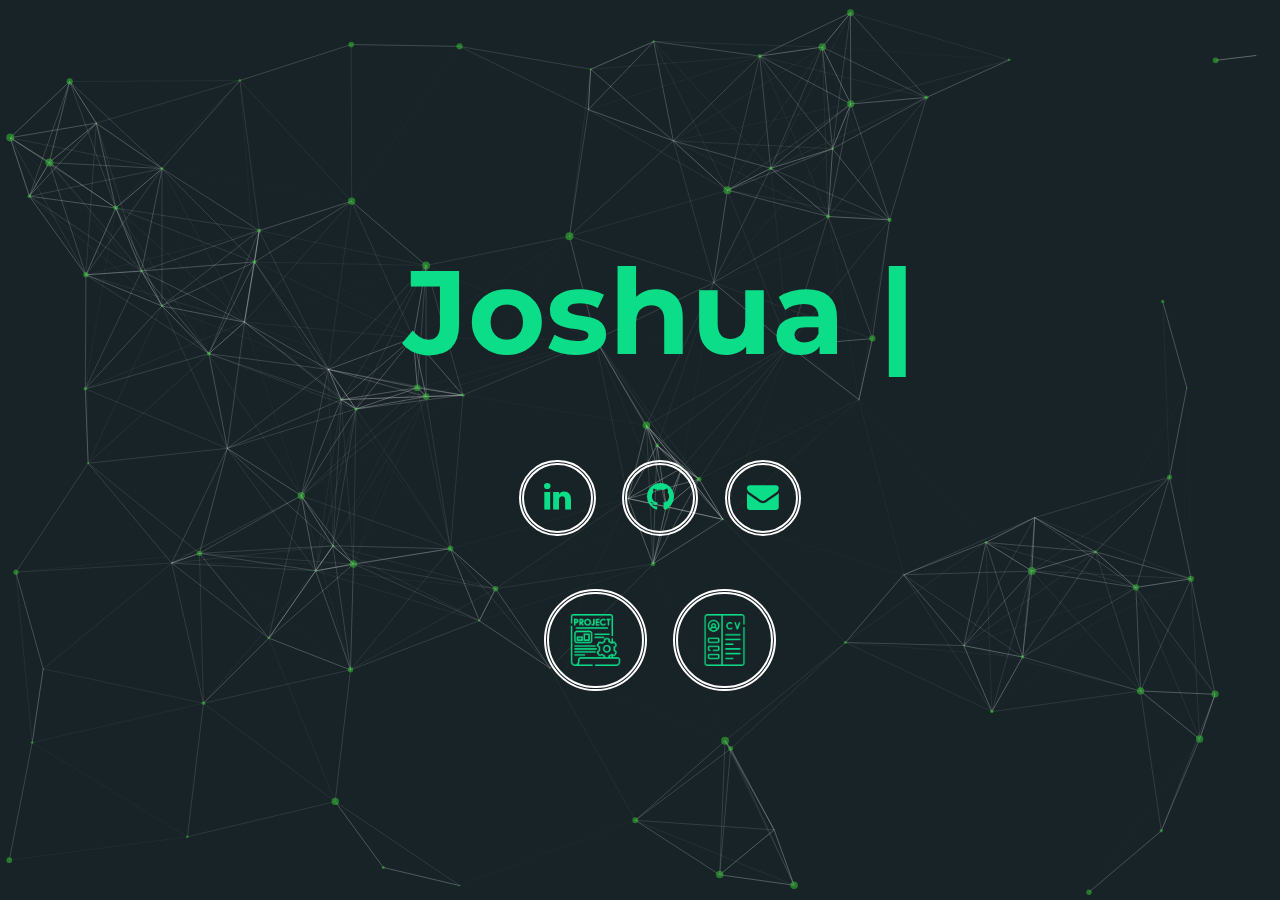
<file: index.html>
<!DOCTYPE html>
<html>
<head>
  <meta charset="UTF-8" />
  <meta http-equiv="X-UA-Compatible" content="IE=edge,chrome=1">
  <meta name="viewport" content="width=device-width, initial-scale=1.0">
  <title>Joshua Alvarado</title>
  <link rel="stylesheet" type="text/css" href="css/main.css" />
  <link href='http://fonts.googleapis.com/css?family=Playfair+Display' rel='stylesheet' type='text/css' />
  <link href='https://fonts.googleapis.com/css?family=Raleway' rel='stylesheet' type='text/css'>
  <link href='https://fonts.googleapis.com/css?family=Roboto' rel='stylesheet' type='text/css'>
  <link href='https://fonts.googleapis.com/css?family=Montserrat' rel='stylesheet' type='text/css'>
  <link rel="stylesheet" href="font-awesome-4.5.0/css/font-awesome.min.css">
  <link href='https://fonts.googleapis.com/css?family=Karla' rel='stylesheet' type='text/css'>
  <link href='https://fonts.googleapis.com/css?family=Lustria' rel='stylesheet' type='text/css'>
</head>
<body>
  <div class="wrapper">
    <div id="particles-js"></div>
    <div class="section">
      <div class="name">
        <ul id="scene">
          <p id="nameText" class="head layer" data-depth="1.0"></p>
        </ul>

        <ul id="scene1">
          <p id="textdisp" class="text layer" data-depth="0.5"></p>
        </ul>

        <!-- Icons section without parallax effect -->
        <ul id="scene2">
          <div class="icons">
            <div class="ico">
              <a href="https://www.linkedin.com/in/Joshua-Alvarado/" title="LinkedIn" target="_blank">
                <i class="fa fa-linkedin fa-2x lin"></i>
              </a>
            </div>
            <div class="ico">
              <a href="https://github.com/JoshAlvarado" title="GitHub" target="_blank">
                <i class="fa fa-github fa-2x git"></i>
              </a>
            </div>
            
            <div class="ico">
              <a href="mailto:josh.alvarado0328@gmail.com" title="Email" target="_blank">
                <i class="fa fa-envelope fa-2x mail"></i>
              </a>
            </div>
          </div>

          <div class="large-icon">
            <div class="ico-res">
              <a href="projects.html" title="Projects">
                <img src="images/projects-icon.png" alt="Projects Icon" class="custom-icon">
              </a>
            </div>
            <div class="ico-res">
              <a href="https://drive.google.com/file/d/17Lw9bBYPdDqzY03rMKew7-WcspzCE1uW/view?usp=sharing" title="Resume" target="_blank">
                <img src="images/cv-icon.png" alt="Projects Icon" class="custom-icon">

              </a>
            </div>
          </div>
        </ul>
      </div>
    </div>
  </div>

  <script src="js/jquery.min.js"></script>
  <script src="js/modernizr.custom.js"></script>
  <script type="text/javascript" src="js/particles.min.js"></script>
  <script type="text/javascript" src="js/parallax-master/deploy/parallax.min.js"></script>
  <script type="text/javascript" src="js/parallax-master/deploy/jquery.parallax.min.js"></script>
  <script type="text/javascript" src="js/main.js"></script>
  <script type="text/javascript" src="js/text-autotype.js" ></script>
</body>
</html>
</file>
<file: css/main.css>
/* ---- Reset and Base Styles ---- */
body {
  margin: 0;
  font: normal 75% Arial, Helvetica, sans-serif;
}

.wrapper {
  overflow: hidden; /* Simplified overflow properties */
}

/* ---- Particles.js Container ---- */
#particles-js {
  position: fixed;
  width: 100%;
  height: 100%;
  z-index: -20;
  background-color: #182327;
}

/* ---- Header Styles ---- */
.head {
  color: #0CDD88;
  font-family: 'Montserrat', sans-serif;
  font-size: 9.26vw; /* Increased further by 15% */
  font-weight: bold;
  line-height: 26.45px; /* Adjusted for better spacing */
  margin-bottom: 52.9px; /* Increased further by 15% */
}

p {
  display: inline-block !important;
}

/* ---- Section Styles ---- */
.section {
  height: 100vh;
  max-width: 100vw;
  z-index: 1;
  position: relative;
  text-align: center;
  display: flex;
  align-items: center;
  justify-content: center;
  transform: translate3d(0, 0, 0);
}

.name {
  width: 92%; /* Increased further by 15% */
}

.text {
  font-size: 33.06px; /* Increased further by 15% */
  margin: 26.45px 0 0 0; /* Increased further by 15% */
  color: white;
  font-family: 'Raleway', sans-serif, 'Roboto', sans-serif, 'Montserrat', sans-serif;
}

/* ---- Icons Container ---- */
.icons {
  display: flex;
  justify-content: center;
  flex-wrap: wrap;
  margin: 26.45px 0; /* Increased further by 15% */
}

.ico {
  border: 5.29px double white; /* Increased further by 15% */
  border-radius: 50%;
  width: 66.125px; /* Increased further by 15% */
  height: 66.125px; /* Increased further by 15% */
  display: flex;
  align-items: center;
  justify-content: center;
  margin: 13.225px; /* Increased further by 15% */
  transition: transform 0.2s ease;
  background-color: transparent;
}

.ico:hover {
  transform: translateY(-4px);
}

.ico:hover i {
  color: white;
  filter: brightness(0) invert(1);
}

.ico a {
  display: flex;
  align-items: center;
  justify-content: center;
  width: 100%;
  height: 100%;
  text-decoration: none;
}

.ico i {
  color: #0CDD88;
  font-size: 31.74px; /* Increased further by 15% */
}

/* ---- Large Icons (Projects and Resume) ---- */
.large-icon {
  display: flex;
  justify-content: center;
  flex-wrap: wrap;
  margin: 26.45px 0; /* Increased further by 15% */
}

.ico-res {
  border: 5.29px double white; /* Increased further by 15% */
  border-radius: 50%;
  width: 92.575px; /* Increased further by 15% */
  height: 92.575px; /* Increased further by 15% */
  display: flex;
  align-items: center;
  justify-content: center;
  margin: 13.225px; /* Increased further by 15% */
  transition: transform 0.2s ease;
  background: transparent;
}

.ico-res:hover {
  transform: translateY(-4px);
}

.ico-res:hover i {
  color: white;
  filter: brightness(0) invert(1);
}

.ico-res a {
  display: flex;
  align-items: center;
  justify-content: center;
  width: 100%;
  height: 100%;
  text-decoration: none;
}

.ico-res i {
  color: #0CDD88;
  font-size: 42.32px; /* Increased further by 15% */
}

/* ---- Custom Icon Styles ---- */
.custom-icon {
  width: 55.7375% !important; /* Increased further by 15% */
  height: 55.7375% !important; /* Increased further by 15% */
  object-fit: contain !important;
  display: block !important;
  margin: auto !important;
}

/* ---- Hover Effects ---- */
.ico:hover,
.ico-res:hover {
  transform: translateY(-4px);
}

.ico:hover i,
.ico-res:hover i,
.ico-res:hover .custom-icon {
  color: white;
  filter: brightness(0) invert(1);
}

/* ---- Responsive Design ---- */
@media screen and (max-width: 700px) {

  .name {
    width: 100%;
  }

  .head {
    font-size: 13.225vw; /* Increased further by 15% */
    margin-bottom: 0 !important;
    padding: 0 !important;
  }

  .text {
    font-size: 5.29vw; /* Increased further by 15% */
    margin: 6.6125px 0 5.29px 0 !important; /* Increased further by 15% */
  }

  .icons, .large-icon {
    justify-content: center;
  }

  .ico {
    width: 52.9px; /* Increased further by 15% */
    height: 52.9px; /* Increased further by 15% */
  }

  .ico i {
    font-size: 26.45px; /* Increased further by 15% */
  }

  .ico-res {
    width: 66.125px; /* Increased further by 15% */
    height: 66.125px; /* Increased further by 15% */
  }

  .ico-res i, .ico-res img.custom-icon {
    font-size: 37.03px; /* Increased further by 15% */
  }

  .custom-icon {
    width: 72.7375% !important; /* Increased further by 15% */
    height: 72.7375% !important; /* Increased further by 15% */
  }
}
</file>
